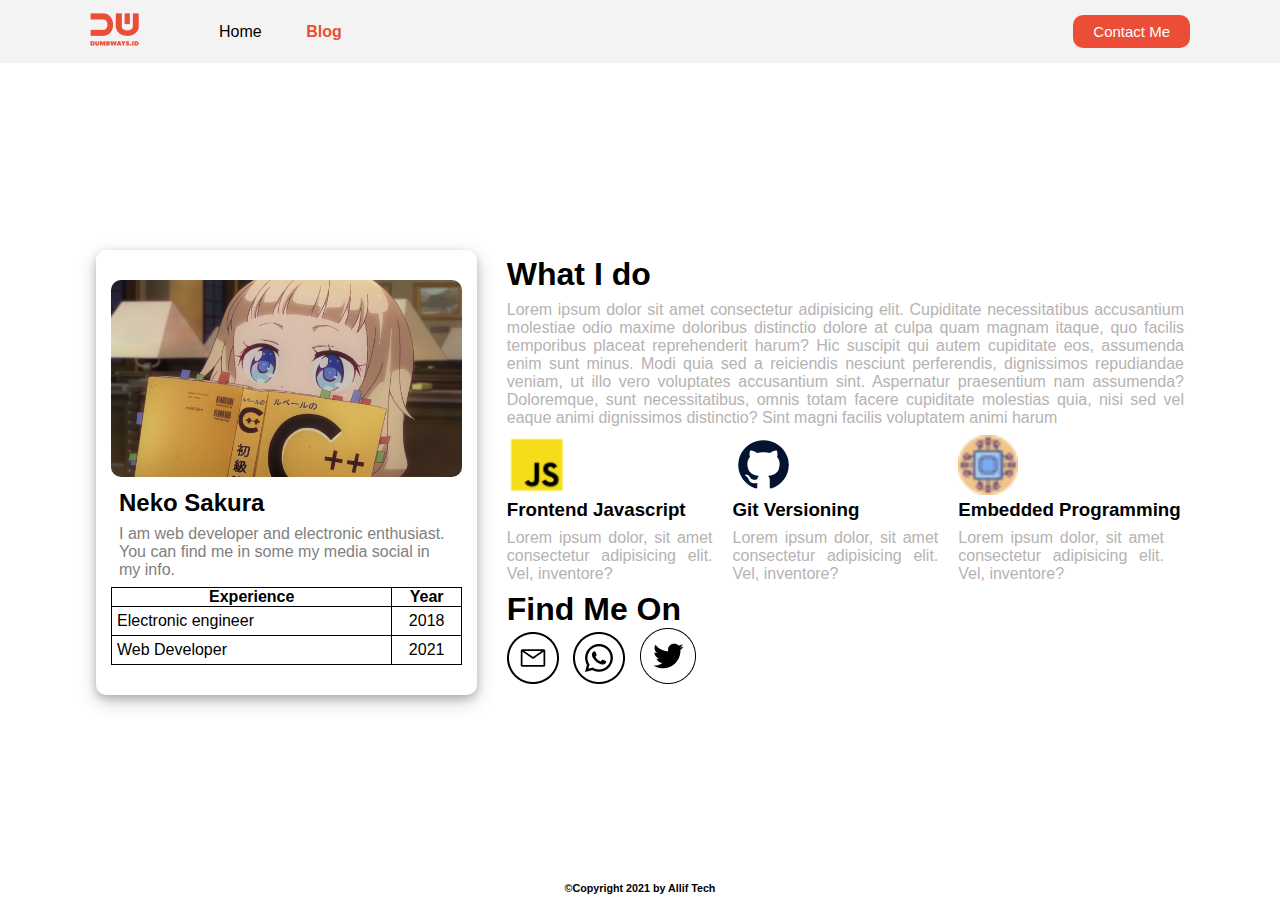
<file: index.html>
<!DOCTYPE html>
<html lang="en">
  <head>
    <meta charset="UTF-8" />
    <meta http-equiv="X-UA-Compatible" content="IE=edge" />
    <meta name="viewport" content="width=device-width, initial-scale=1.0" />
    <title>Web Personal</title>
    <link rel="stylesheet" href="style.css" />
  </head>
  <body>
     <!--navigation menu --> 
    <!-- NavBar -->
    <nav>
      <div class="left-side">
        <a href="index.html">
          <img src="assets/logo.png" alt="logo" />
        </a>
        <ul>
          <li>
            <a href="index.html">Home</a>
          </li>
          <li>
            <a href="blog.html" class="list-active">Blog</a>
          </li>
        </ul>
      </div>
      <div class="right-side">
        <a href="contact.html"> Contact Me </a>
      </div>
    </nav>

     <!--section --> 
    <div class="container">
      <div class="section">
        <div class="card-section">
          <div class="card-profile">
            <img
              class="fig-profile"
              src="/assets/profile_1.jpg"
              alt="profile"
            />
            <h2 class="name-profile">Neko Sakura</h2>
            <p class="description-profile">
              I am web developer and electronic enthusiast. You can find me in
              some my media social in my info.
            </p>
            <table border="1">
              <tr>
                <th>Experience</th>
                <th>Year</th>
              </tr>
              <tr>
                <td style="padding: 5px">Electronic engineer</td>
                <td style="text-align: center">2018</td>
              </tr>
              <tr>
                <td style="padding: 5px">Web Developer</td>
                <td style="text-align: center">2021</td>
              </tr>
            </table>
          </div>
        </div>

        <div class="info-section">
          <h1>What I do</h1>
          <p>
            Lorem ipsum dolor sit amet consectetur adipisicing elit. Cupiditate
            necessitatibus accusantium molestiae odio maxime doloribus
            distinctio dolore at culpa quam magnam itaque, quo facilis
            temporibus placeat reprehenderit harum? Hic suscipit qui autem
            cupiditate eos, assumenda enim sunt minus. Modi quia sed a
            reiciendis nesciunt perferendis, dignissimos repudiandae veniam, ut
            illo vero voluptates accusantium sint. Aspernatur praesentium nam
            assumenda? Doloremque, sunt necessitatibus, omnis totam facere
            cupiditate molestias quia, nisi sed vel eaque animi dignissimos
            distinctio? Sint magni facilis voluptatem animi harum
          </p>
          <div class="skill-info">
            <div class="skill-1">
              <img class="img-skill" src="/assets/js.png" alt="js" />
              <h3>Frontend Javascript</h3>
              <p>
                Lorem ipsum dolor, sit amet consectetur adipisicing elit. Vel,
                inventore?
              </p>
            </div>
            <div class="skill-2">
              <img class="img-skill" src="/assets/git.png" alt="git" />
              <h3>Git Versioning</h3>
              <p>
                Lorem ipsum dolor, sit amet consectetur adipisicing elit. Vel,
                inventore?
              </p>
            </div>
            <div class="skill-3">
              <img class="img-skill" src="/assets/embedded.png" alt="embedded" />
              <h3>Embedded Programming</h3>
              <p>
                Lorem ipsum dolor, sit amet consectetur adipisicing elit. Vel,
                inventore?
              </p>
            </div>
          </div>
          <h1>Find Me On</h1>
          <div class="social-media">
            <a href="https://mail.google.com/" target="_blank"><img src="/assets/mail.png" alt="photo" /></a>
            <a href="https://web.whatsapp.com" target="_blank"><img src="/assets/whatsapp.png" alt="photo" /></a>
            <a href="https://twitter.com/" target="_blank"><img src="/assets/twitter.png" alt="photo" /></a>
          </div>
        </div>
      </div>
    </div>

     <!--footer --> 
    <footer>
      <h6>&copyCopyright 2021 by Allif Tech</h6>
    </footer>
  </body>
</html>
</file>
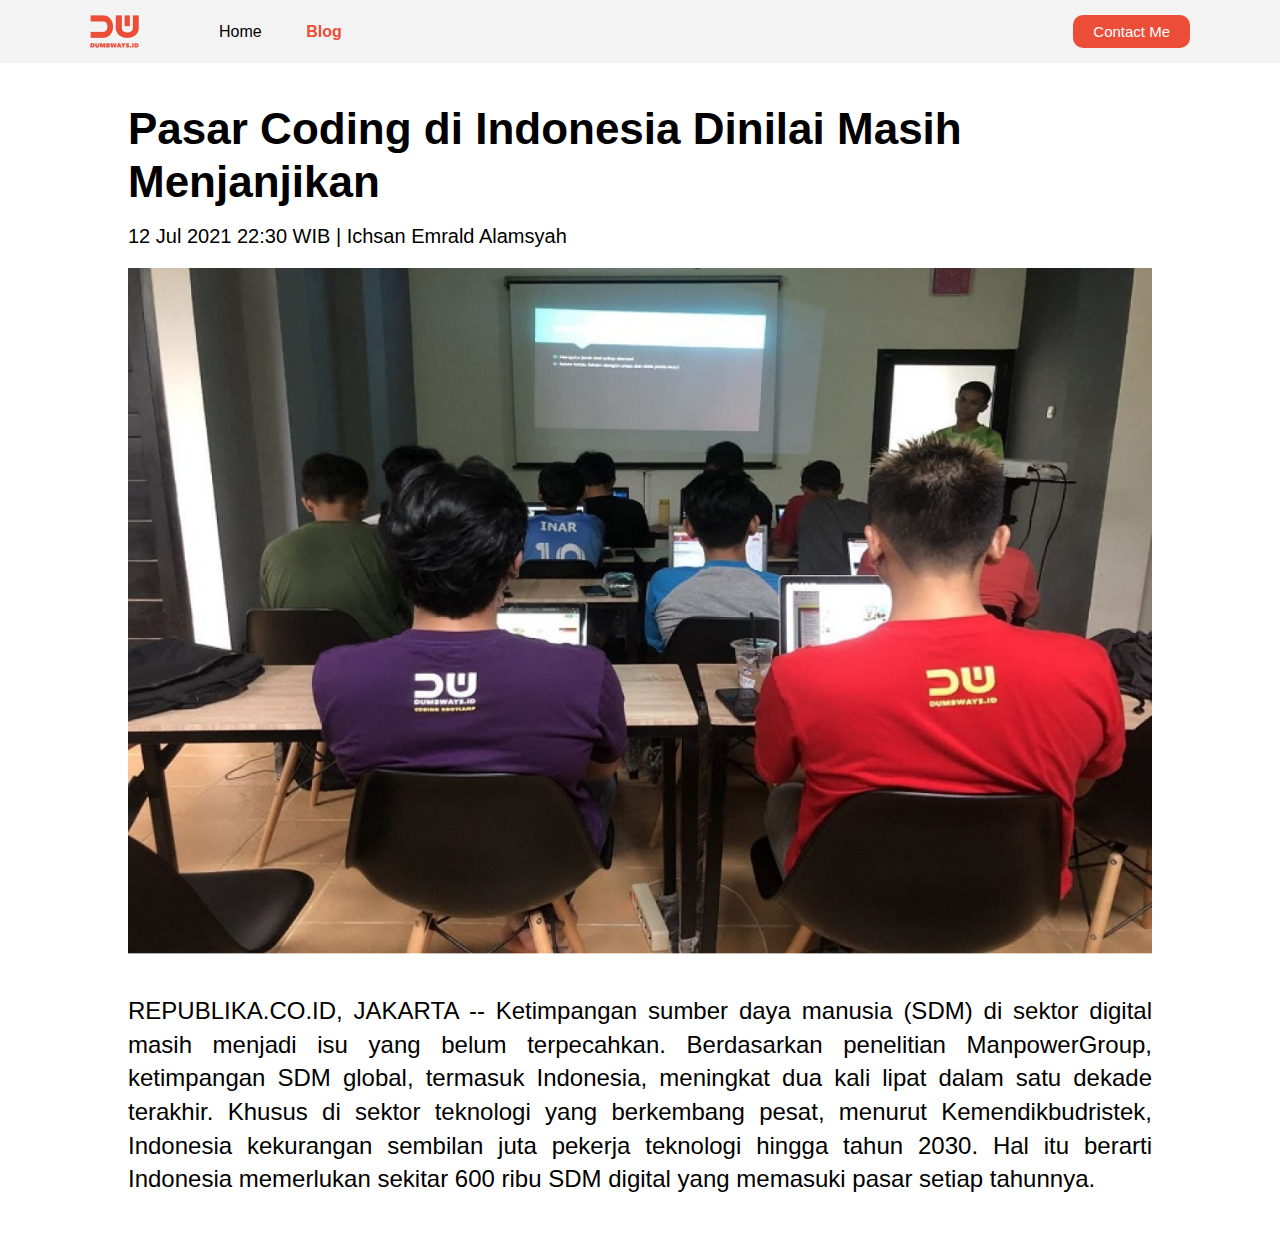
<file: blog-detail.html>
<html>
  <head>
    <title>Creating Blog Page - detail</title>
    <link rel="stylesheet" href="style.css" />
  </head>
  <body>
    <!-- NavBar -->
    <nav>
      <div class="left-side">
        <a href="index.html">
          <img src="assets/logo.png" alt="logo" />
        </a>
        <ul>
          <li>
            <a href="index.html">Home</a>
          </li>
          <li>
            <a href="blog.html" class="list-active">Blog</a>
          </li>
        </ul>
      </div>
      <div class="right-side">
        <a href="contact.html"> Contact Me </a>
      </div>
    </nav>

    <!-- Blog -->
    <div class="blog-detail">
      <div class="blog-detail-container">
        <h1>Pasar Coding di Indonesia Dinilai Masih Menjanjikan</h1>
        <div class="author">12 Jul 2021 22:30 WIB | Ichsan Emrald Alamsyah</div>
        <img src="assets/blog-img-detail.png" alt="detail" />
        <p>
          REPUBLIKA.CO.ID, JAKARTA -- Ketimpangan sumber daya manusia (SDM) di
          sektor digital masih menjadi isu yang belum terpecahkan. Berdasarkan
          penelitian ManpowerGroup, ketimpangan SDM global, termasuk Indonesia,
          meningkat dua kali lipat dalam satu dekade terakhir. Khusus di sektor
          teknologi yang berkembang pesat, menurut Kemendikbudristek, Indonesia
          kekurangan sembilan juta pekerja teknologi hingga tahun 2030. Hal itu
          berarti Indonesia memerlukan sekitar 600 ribu SDM digital yang
          memasuki pasar setiap tahunnya.
        </p>
      </div>
    </div>
  </body>
</html>
</file>
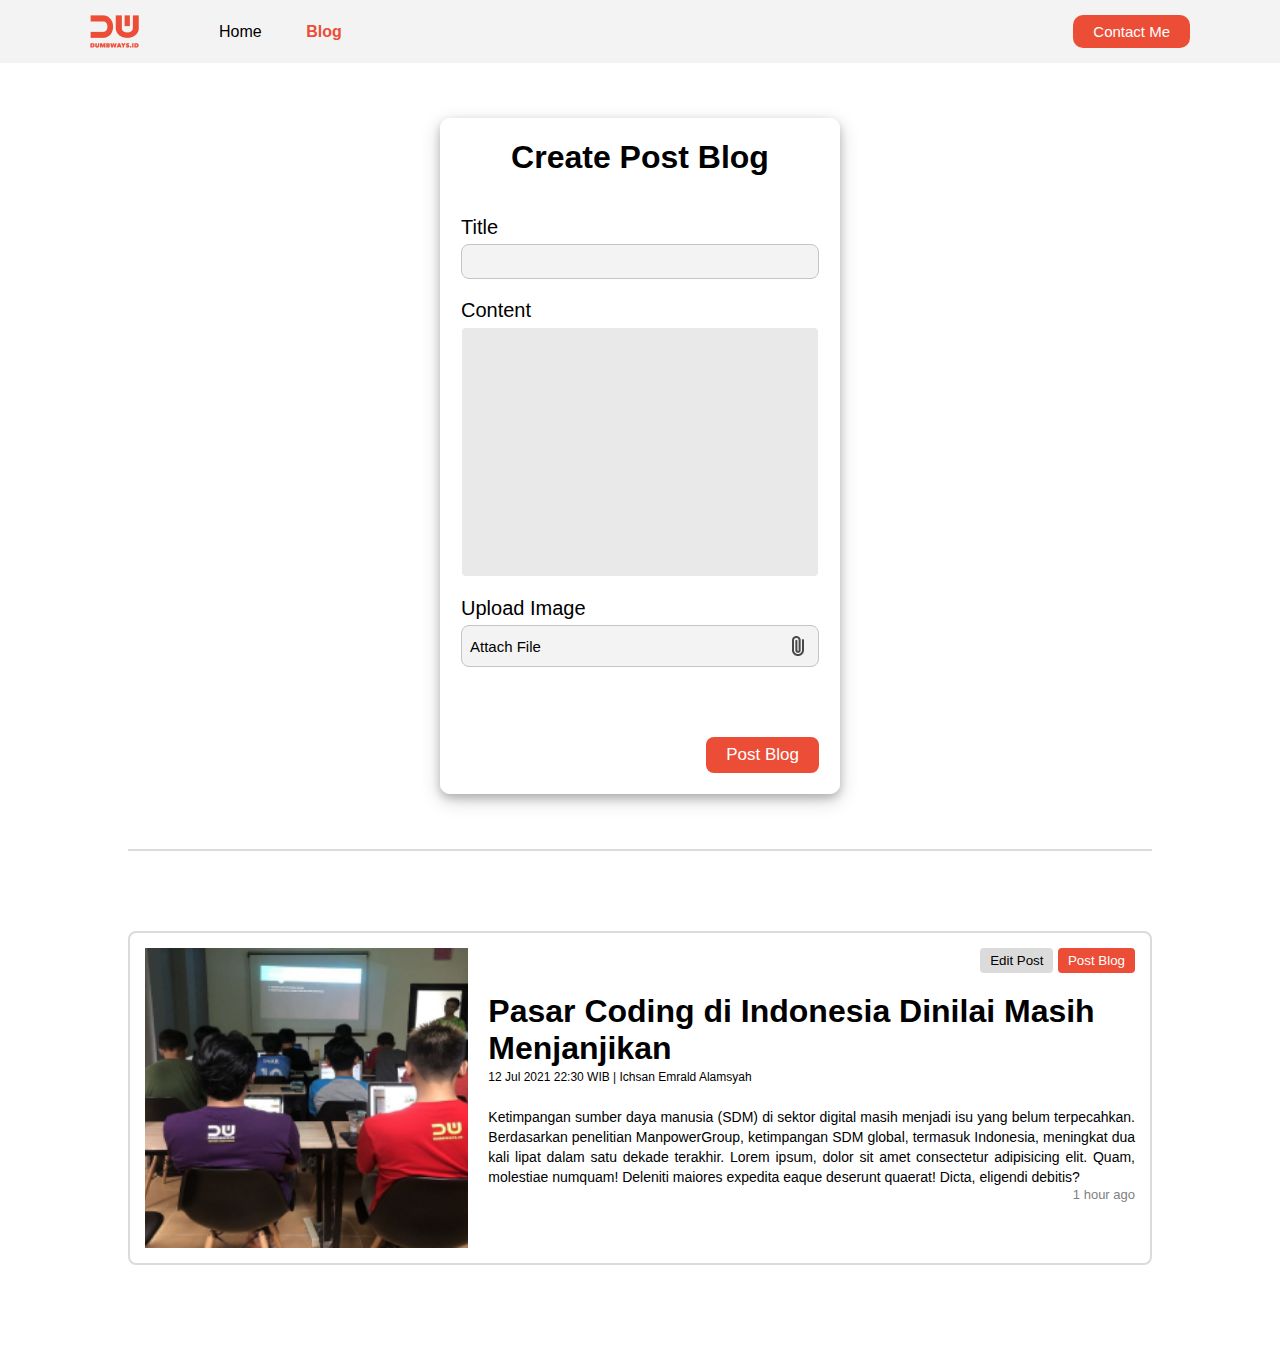
<file: blog.html>
<html>
  <head>
    <title>Creating Blog Page</title>
    <link rel="stylesheet" href="style.css" />
  </head>
  <body>
    <!-- NavBar -->
    <nav>
      <div class="left-side">
        <a href="index.html">
          <img src="assets/logo.png" alt="logo" />
        </a>
        <ul>
          <li>
            <a href="index.html">Home</a>
          </li>
          <li>
            <a href="blog.html" class="list-active">Blog</a>
          </li>
        </ul>
      </div>
      <div class="right-side">
        <a href="contact.html"> Contact Me </a>
      </div>
    </nav>

    <!-- Blog -->
    <!-- Form -->
    <div class="blog">
      <div class="blog-form">
        <div class="form-container">
          <form onsubmit="addBlog(event)">
            <h1>Create Post Blog</h1>
            <div>
              <label for="input-blog-title">Title</label>
              <input id="input-blog-title" />
            </div>
            <div>
              <label for="input-blog-content">Content</label>
              <textarea id="input-blog-content"></textarea>
            </div>
            <div>
              <label>Upload Image</label>
              <div class="input-blog-image-group">
                <label for="input-blog-image">
                  <p>Attach File</p>
                  <img src="assets/file.png" alt="file" />
                </label>
                <input type="file" id="input-blog-image" hidden />
              </div>
            </div>
            <div class="button-group">
              <button>Post Blog</button>
            </div>
          </form>
        </div>
      </div>
      <hr class="line" />
      <div id="contents" class="blog-list">
        <!-- dynamic content would be here -->
        <div class="blog-list-item">
          <div class="blog-image">
            <img src="assets/blog-img.png" alt="" />
          </div>
          <div class="blog-content">
            <div class="btn-group">
              <button class="btn-edit">Edit Post</button>
              <button class="btn-post">Post Blog</button>
            </div>
            <h1>
              <a href="blog-detail.html" target="_blank"
                >Pasar Coding di Indonesia Dinilai Masih Menjanjikan</a
              >
            </h1>
            <div class="detail-blog-content">
              12 Jul 2021 22:30 WIB | Ichsan Emrald Alamsyah
            </div>
            <p>
              Ketimpangan sumber daya manusia (SDM) di sektor digital masih
              menjadi isu yang belum terpecahkan. Berdasarkan penelitian
              ManpowerGroup, ketimpangan SDM global, termasuk Indonesia,
              meningkat dua kali lipat dalam satu dekade terakhir. Lorem ipsum,
              dolor sit amet consectetur adipisicing elit. Quam, molestiae
              numquam! Deleniti maiores expedita eaque deserunt quaerat! Dicta,
              eligendi debitis?
            </p>
            <div style="text-align: right; font-size: small; font-weight: lighter; color: grey;">
                1 hour ago
            </div>
          </div>
        </div>
      </div>
    </div>
    <script src="blog.js"></script>
  </body>
</html>
</file>
<file: style.css>
* {
  margin: 0;
  padding: 0;
  box-sizing: border-box;
  font-family: Arial, Helvetica, sans-serif;
}

/* Navbar */
nav {
  display: flex;
  background: #f4f3f3;
  height: 7vh;
}

nav div {
  display: flex;
  align-items: center;
  flex: 50%;
}

nav div.left-side {
  padding-left: 90px;
}

nav div.right-side {
  padding-right: 90px;
  display: flex;
  justify-content: flex-end;
}

nav ul {
  list-style-type: none;
  margin-left: 40px;
}

nav ul li {
  display: inline;
  margin-left: 40px;
}

nav ul li a {
  color: #000000;
  text-decoration: none;
}

nav ul li a.list-active {
  color: #ec4d37;
  font-weight: 700;
}

nav .right-side a {
  font-size: 15px;
  padding: 8px 20px;
  background-color: #ec4d37;
  border: none;
  border-radius: 10px;
  color: #fff;
  text-decoration: none;
}

/* Blog Form */
.blog-form {
  padding: 50px 0;
  display: flex;
  justify-content: center;
}

.blog-form .form-container {
  width: 500px;
}

.blog-form .form-container h1 {
  text-align: center;
  margin-bottom: 40px;
}

.blog-form form label {
  font-size: 20px;
  font-weight: 400;
}

.blog-form form input,
textarea,
select {
  width: 100%;
  font-size: 20px;
  font-weight: 400;
  padding: 8px;
  margin-top: 5px;
  margin-bottom: 20px;
  background: #f4f3f3;
  border: 1px solid #c4c4c4;
  border-radius: 8px;
}

.blog-form form textarea {
  height: 250px;
}

.blog-form form .input-blog-image-group {
  width: 100%;
  font-size: 20px;
  font-weight: 400;
  padding: 8px;
  margin-top: 5px;
  margin-bottom: 20px;
  background: #f4f3f3;
  border: 1px solid #c4c4c4;
  border-radius: 8px;
  cursor: pointer;
}

.blog-form form .input-blog-image-group label p {
  font-size: 15px;
}

.blog-form form .input-blog-image-group label {
  cursor: pointer;
  display: flex;
  align-items: center;
  justify-content: space-between;
}

.blog-form form .button-group {
  text-align: right;
}

.blog-form form button {
  margin-top: 50px;
  padding: 8px 20px;
  font-size: 17px;
  background: #ec4d37;
  border-radius: 8px;
  border: none;
  color: #fff;
  cursor: pointer;
}

.blog hr {
  border: 1px solid #dbdbdb;
  width: 80%;
  margin-right: auto;
  margin-left: auto;
}

/* Blog list */
.blog .blog-list {
  margin-top: 80px;
  margin-bottom: 80px;
  display: flex;
  align-items: center;
  flex-direction: column;
}

.blog .blog-list .blog-list-item {
  width: 80%;
  padding: 15px;
  margin-bottom: 20px;
  border: 2px solid #dbdbdb;
  border-radius: 8px;
  display: flex;
}

.blog .blog-list .blog-list-item .blog-image {
  flex: 1;
}

.blog .blog-list .blog-list-item .blog-image img {
  width: 100%;
  height: 300px;
  object-fit: cover;
}

.blog .blog-list .blog-list-item .blog-content {
  padding-left: 20px;
  flex: 2;
}

.blog .blog-list .btn-group {
  text-align: right;
  margin-bottom: 20px;
}

.blog .blog-list .btn-group .btn-edit {
  padding: 5px 10px;
  border: 0;
  border-radius: 4px;
  background: #dbdbdb;
}

.blog .blog-list .btn-group .btn-post {
  padding: 5px 10px;
  border: 0;
  border-radius: 4px;
  background: #ec4d37;
  color: #fff;
}

.blog .blog-list h1 a {
  text-decoration: none;
  color: #000000;
}

.blog .blog-list .detail-blog-content {
  font-weight: 300;
  font-size: 12px;
  line-height: 20px;
}

.blog .blog-list .blog-list-item p {
  margin-top: 20px;
  font-weight: normal;
  font-size: 14px;
  line-height: 20px;
  text-align: justify;
}

/* Blog Detail */
.blog-detail {
  display: flex;
  justify-content: center;
}

.blog-detail-container {
  width: 80%;
  margin: 40px 0;
}

.blog-detail-container img {
  width: 100%;
}

.blog-detail-container h1 {
  font-style: normal;
  font-weight: 800;
  font-size: 44px;
  line-height: 120%;
  margin-bottom: 15px;
}

.blog-detail-container .author {
  font-weight: 100;
  font-size: 20px;
  line-height: 120%;
  margin-bottom: 20px;
}

.blog-detail-container p {
  margin-top: 40px;
  font-style: normal;
  font-weight: normal;
  font-size: 24px;
  line-height: 140%;
  text-align: justify;
}

/* --------------------------------------------------------------------------------------*/
/* start of section*/

.container{
  display: flex;
  height: 91vh;
  align-items: center;
  justify-content: center;
}

.section{
  display: flex;
  width: 85%;
  align-items: center;
}

.section .card-section{
  flex: 35%;
}

.section .info-section{
  flex: 65%;
  padding-left: 30px;
}

.section .info-section p{
  color: rgb(182, 178, 178);
  text-align: justify;
  margin: 8px 0px;
}

.skill-info{
  display: flex;
}

.skill-info div{
  flex: 1;
}

.skill-info div p{
  padding-right: 20px;
  text-align: justify;
}

.skill-info .img-skill{
  width: 60px;
  height: 60px;
}

.social-media a img{
  padding-right: 10px;
}
/* end of section*/
/* --------------------------------------------------------------------------------------*/


/* --------------------------------------------------------------------------------------*/
/* start of card-profile*/
.card-profile{
  border-radius: 10px;
  padding: 30px 15px;
  box-shadow: 0 4px 8px 0 rgba(0, 0, 0, 0.2), 0 6px 20px 0 rgba(0, 0, 0, 0.19);
}

.card-profile .fig-profile{
  width: 100%;
  border-radius: 10px;
}

.card-profile .name-profile{
  margin: 8px;
}

.card-profile .description-profile{
  color: gray;
  margin: 8px;
}

table{
  border-radius: 5px;
  border: 1px solid black; 
  border-collapse: collapse;
  width: 100%;
}



/* end of card-profile*/
/* --------------------------------------------------------------------------------------*/

/* start of contact-form*/
/* --------------------------------------------------------------------------------------*/
form{
  border: 1px solid rgb(255, 255, 255);
  border-radius: 10px;
  margin: 1% auto ;
  width: 400px; 
  font-family: sans-serif;
  font-weight: bold;
  padding:20px;
  box-shadow: 0 4px 8px 0 rgba(0, 0, 0, 0.2), 0 6px 20px 0 rgba(0, 0, 0, 0.19)
}

.input-container{
  margin-bottom: 20px;
}

.input-container label{
  font-size: 23px;
  font-weight: bold;
}

input, select {
  margin: 5px auto;
  border:1px solid white;
  border-radius: 5px;
  background-color: rgb(233, 233, 233);
  width: 100%;
  height: 35px;
}

textarea{
  border:1px solid white;
  border-radius: 5px;
  background-color: rgb(233, 233, 233);
  width: 100%;
  resize: none;
}

.submit-contact-form{
  background-color: rgb(67, 80, 104);
  border:1px solid white;
  border-radius: 5px;
  padding: 5px 30px ;
  font-size: 23px;
  font-weight: bold;
  color: aliceblue;
  cursor: pointer;
}

.container-skill{
  margin: 0;
}

.skill-input{
  margin: 0 auto;
  width:20px;
  height: 10px;
}

.skill-label{
  font-size: 15px;
  font-weight: lighter;
}
/* end of contact-form*/
/* --------------------------------------------------------------------------------------*/

footer{
text-align: center;   
}
</file>
